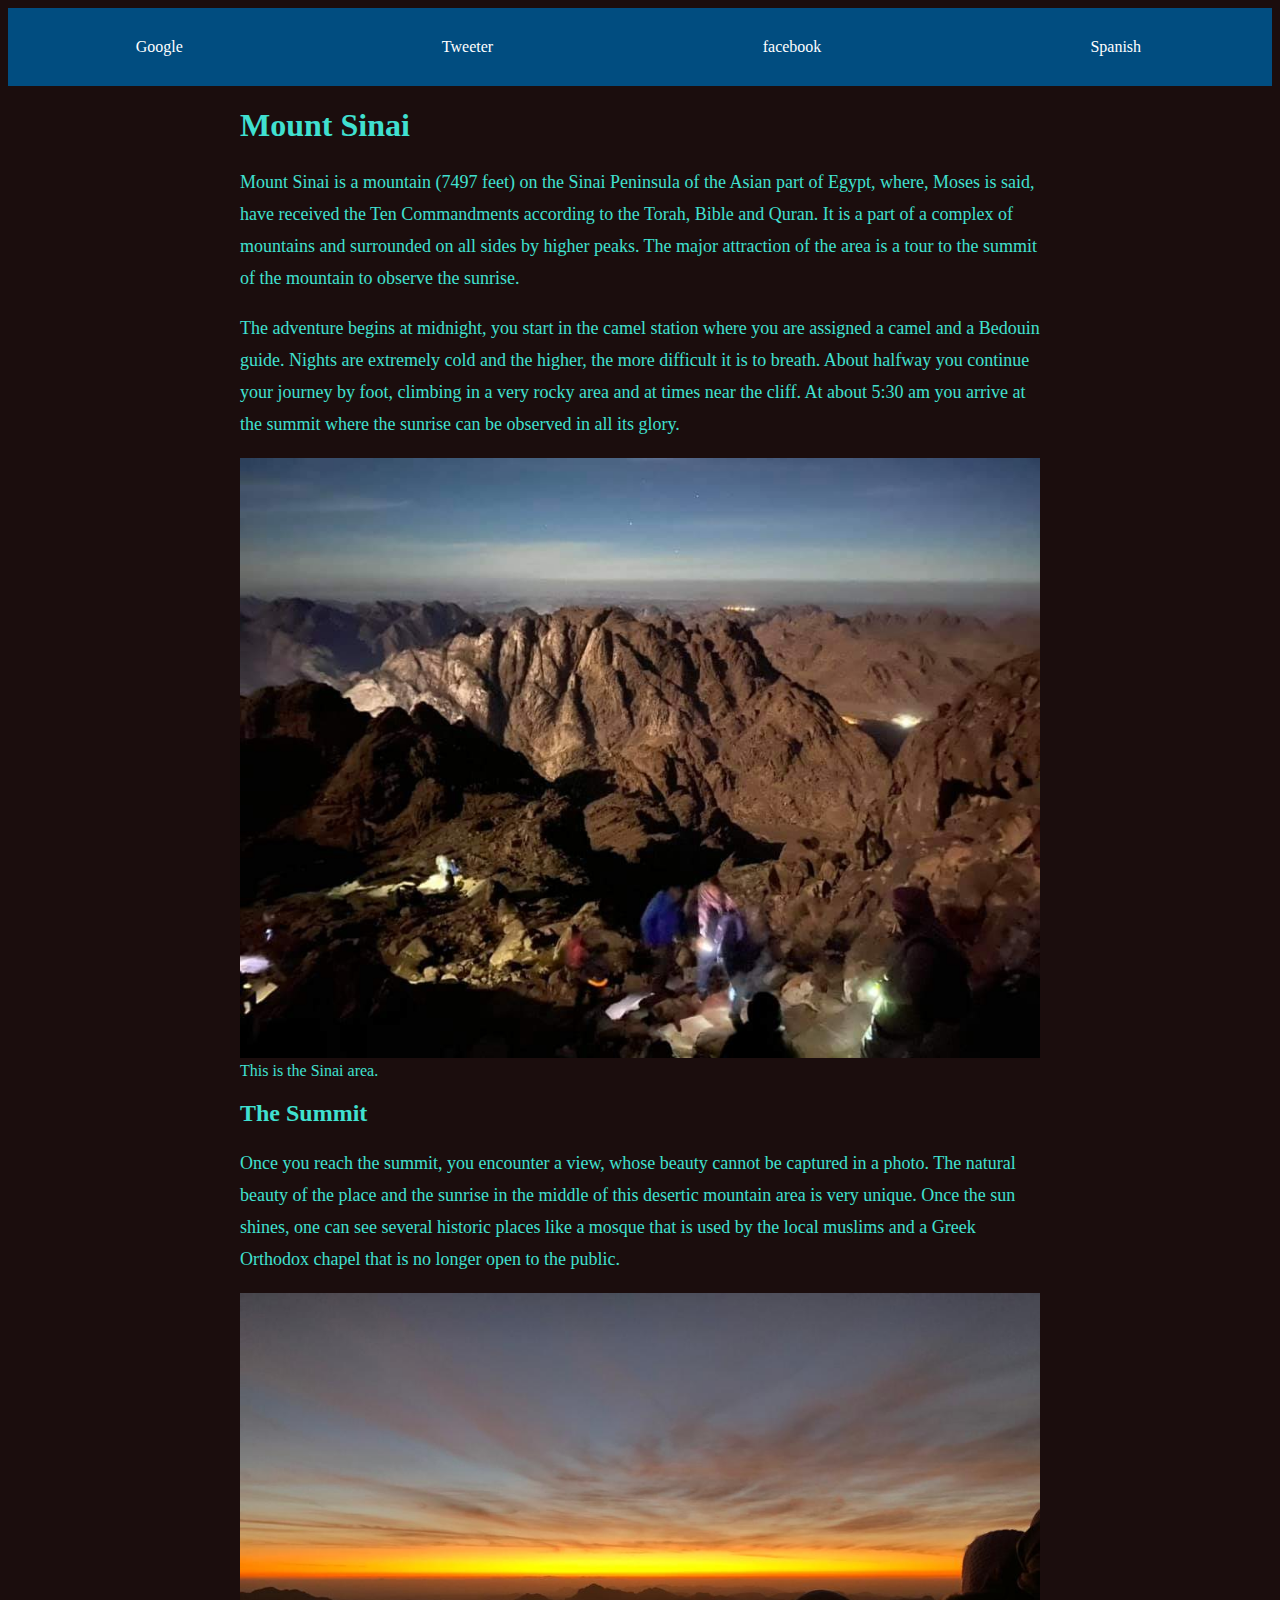
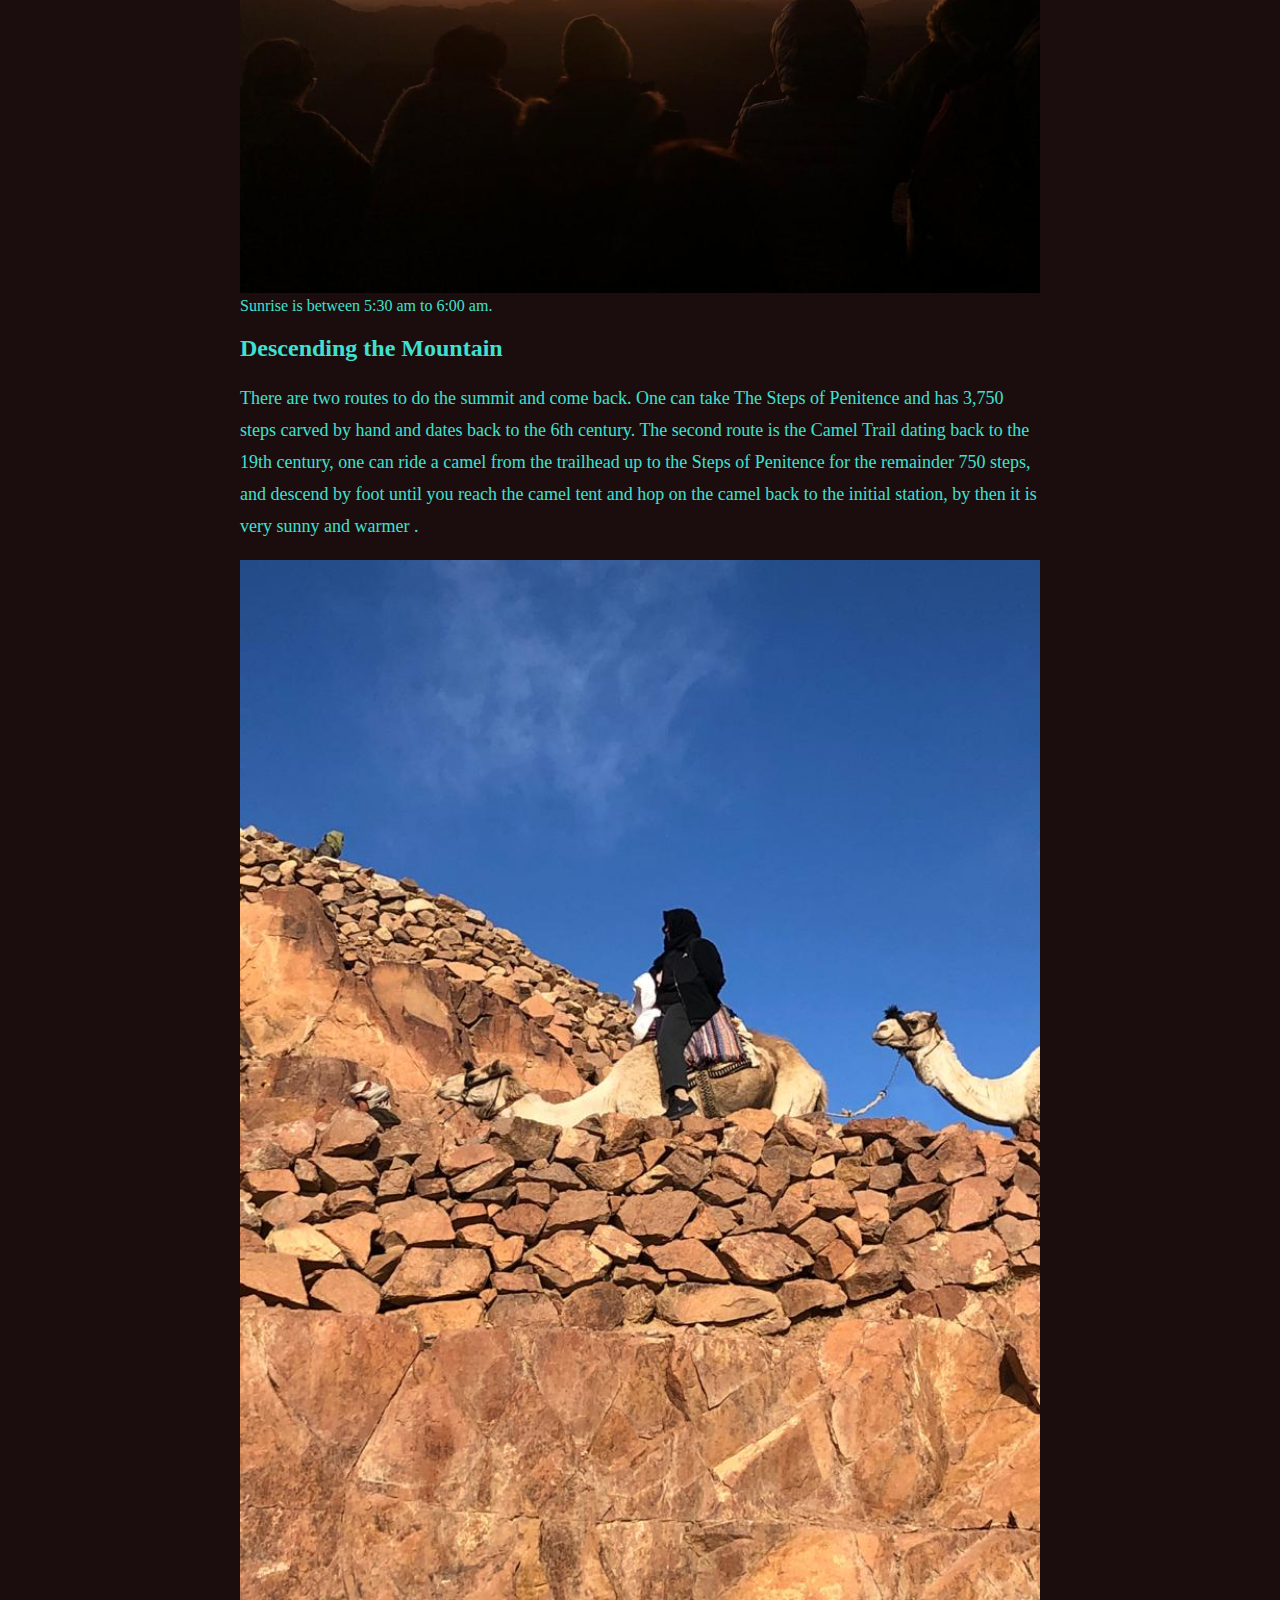
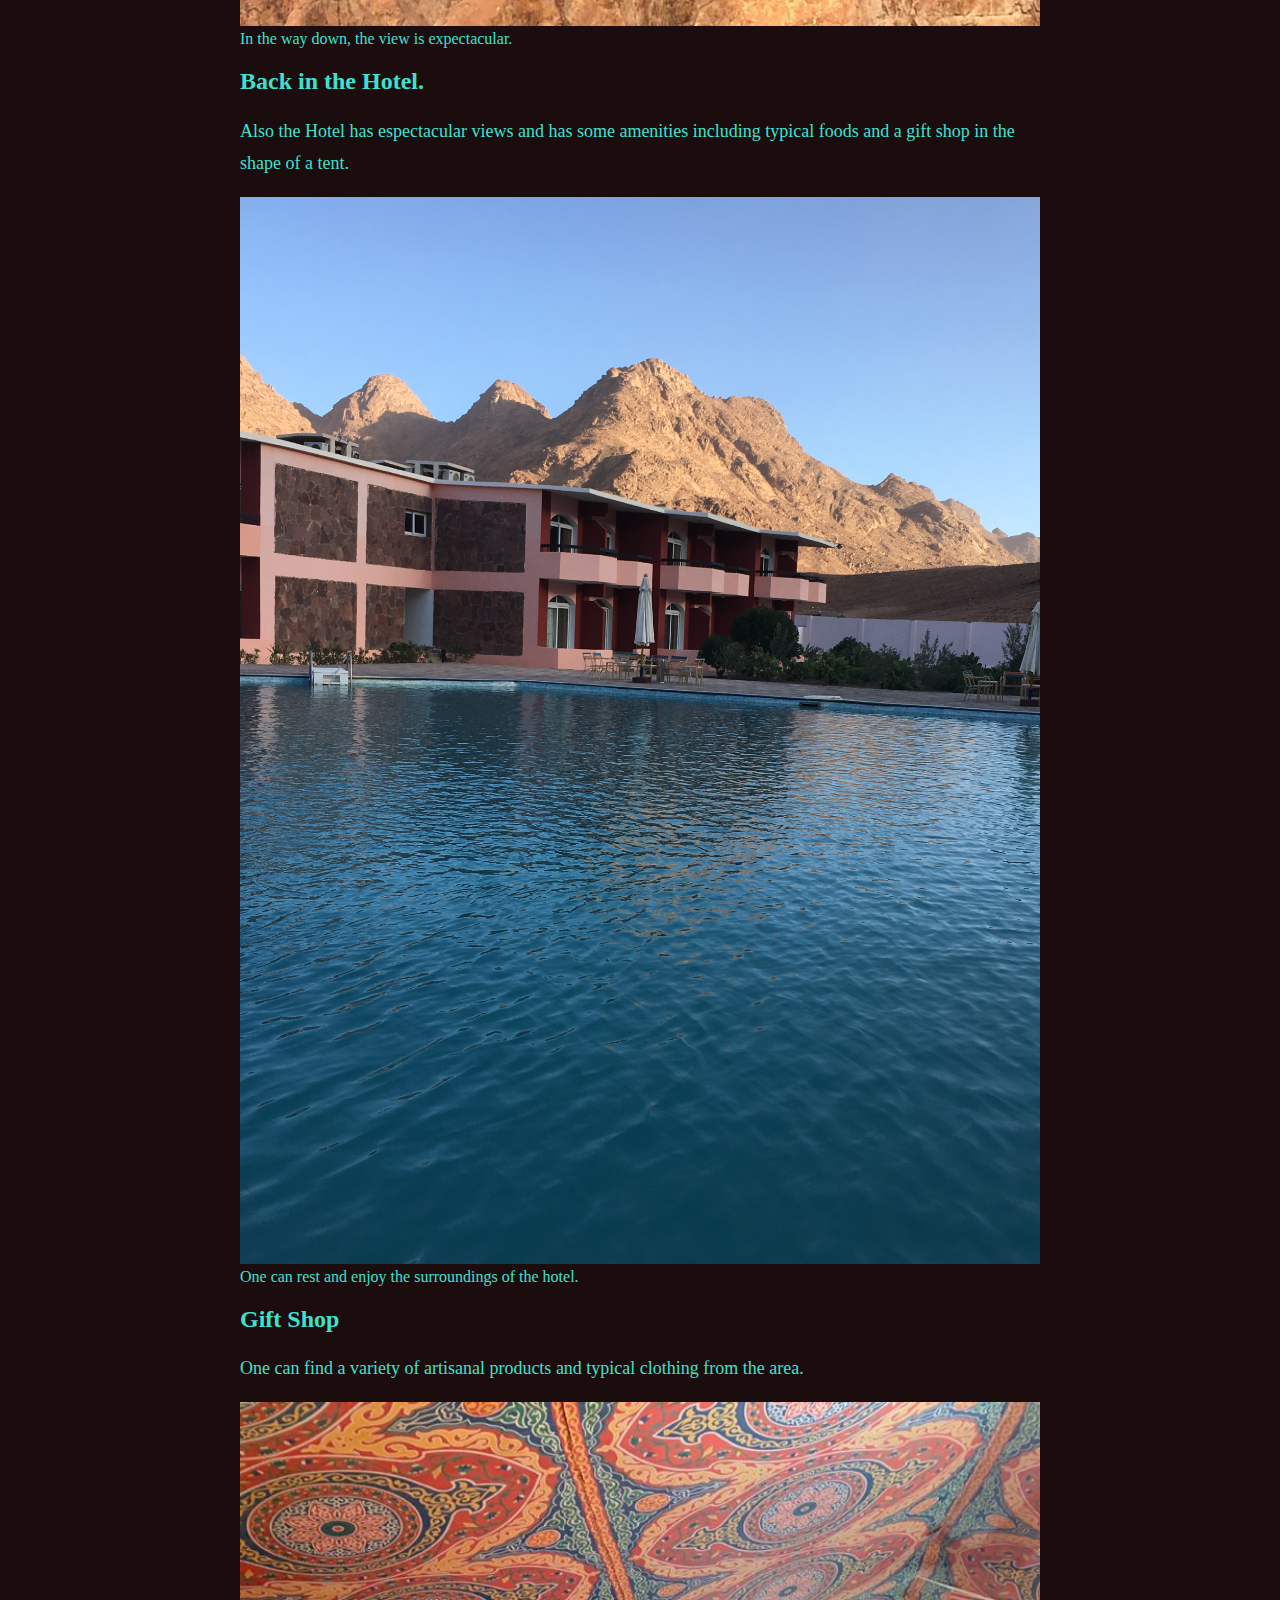
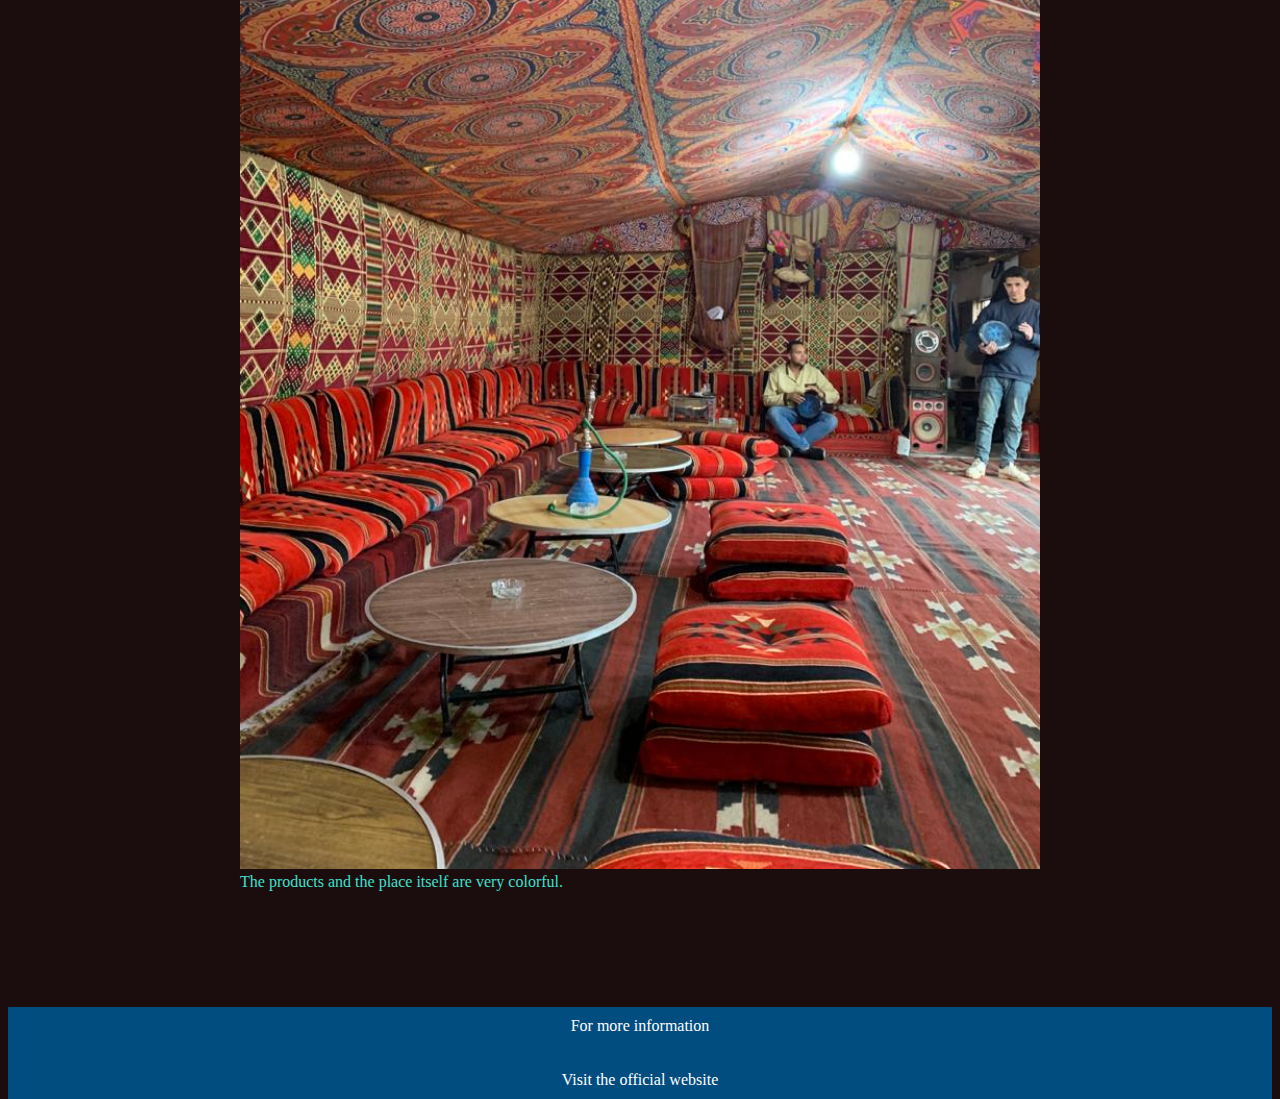
<file: index.html>
<!DOCTYPE html>
<html lang = "en">
  <head>
    <meta charset = "UTF-8">
    <meta http-equiv="X-UA-Compatible" content="IE=edge">
    <meta name="viewport" content="width=device width, initial-scale=1.0">
    <link rel="stylesheet" href="style.css">
    <title>Document</title>
  </head>
  <body> 
      <nav>
      <ul>
       <li><a href="https://www.google.com/">Google</a></li>
       <li><a href="https://twitter.com/?lang=en">Tweeter</a></li>
       <li><a href="https://www.facebook.com/">facebook</a></li>
       <li><a href="indexs.html">Spanish</a></li>
      </ul>
   </nav>
  
<main>
  <h1>Mount Sinai</h1> 
  <section id="blog">
       <article>
         <p>Mount Sinai is a mountain (7497 feet) on the Sinai Peninsula of the Asian part of Egypt, where, Moses is said, have received the Ten Commandments according to the Torah, Bible and Quran. It is a part of a complex of mountains and surrounded on all sides by higher peaks. The major attraction of the area is a tour to the summit of the mountain to observe the sunrise.  </p>
         <p>The adventure begins at midnight, you start in the camel station where you are assigned a camel and a Bedouin guide. Nights are extremely cold and the higher, the more difficult it is to breath. About halfway you continue your journey by foot, climbing in a very rocky area and at times near the cliff. At about 5:30 am you arrive at the summit where the sunrise can be observed in all its glory.</p>
         </article>
  </section>

         <figure>
           <img src="/resources/img/b74146ab-d883-44d0-b856-c93fef024048 - Copy.JPG"/>
        <figcaption>This is the Sinai area. </figcaption>  
         </figure>
         
         <h2>The Summit</h2>
        <article>
          <p>Once you reach the summit, you encounter a view, whose beauty cannot be captured in a photo. The natural beauty of the place and the sunrise in the middle of this desertic mountain area is very unique. Once the sun shines, one can see several historic places like a mosque that is used by the local muslims and a Greek Orthodox chapel that is no longer open to the public. </p>
        </article>
          
          <figure>
            <img src="/resources/img/92b61597-e3c5-41fb-9b68-7024b2e69304.JPG"/>
         <figcaption> Sunrise is between 5:30 am to 6:00 am. </figcaption>  
          </figure>

          <h2>Descending the Mountain</h2>
         <article>
          <p>There are two routes to do the summit and come back. One can take The Steps of Penitence and has 3,750 steps carved by hand and dates back to the 6th century. The second route is the Camel Trail dating back to the 19th century, one can ride a camel from the trailhead up to the Steps of Penitence for the remainder 750 steps, and descend by foot until you reach the camel tent and hop on the camel back to the initial station, by then it is very sunny and warmer .</p>
          </article>
          
          <figure>
            <img src="/resources/img/d1682691-6dad-4c58-81a9-ddf1189b329b.JPG"/>
         <figcaption>   In the way down, the view is expectacular. </figcaption>  
          </figure>

          <h2>Back in the Hotel.</h2>
          <article>
           <p> Also the Hotel has espectacular views and has some amenities including typical foods and a gift shop in the shape of a tent.</p>
           </article>
           
           <figure>
             <img src="/resources/img/IMG_0929.JPG"/>
          <figcaption> One can rest and enjoy the surroundings of the hotel.   </figcaption>  
           </figure>
          
           <h2>Gift Shop</h2>
           <article>
            <p> One can find a variety of artisanal products and typical clothing from the area.</p>
            </article>
            
            <figure>
              <img src="/resources/img/7f447294-e865-4be9-94af-b09449b8a6b5.JPG"/>
           <figcaption> The products and the place itself are very colorful.   </figcaption>  
            </figure>
           
           
          </main>
     <footer id="about">
     <p>For more information</p>
     <p>Visit the official website</p>
     </footer>
  </body>
</html>
</file>
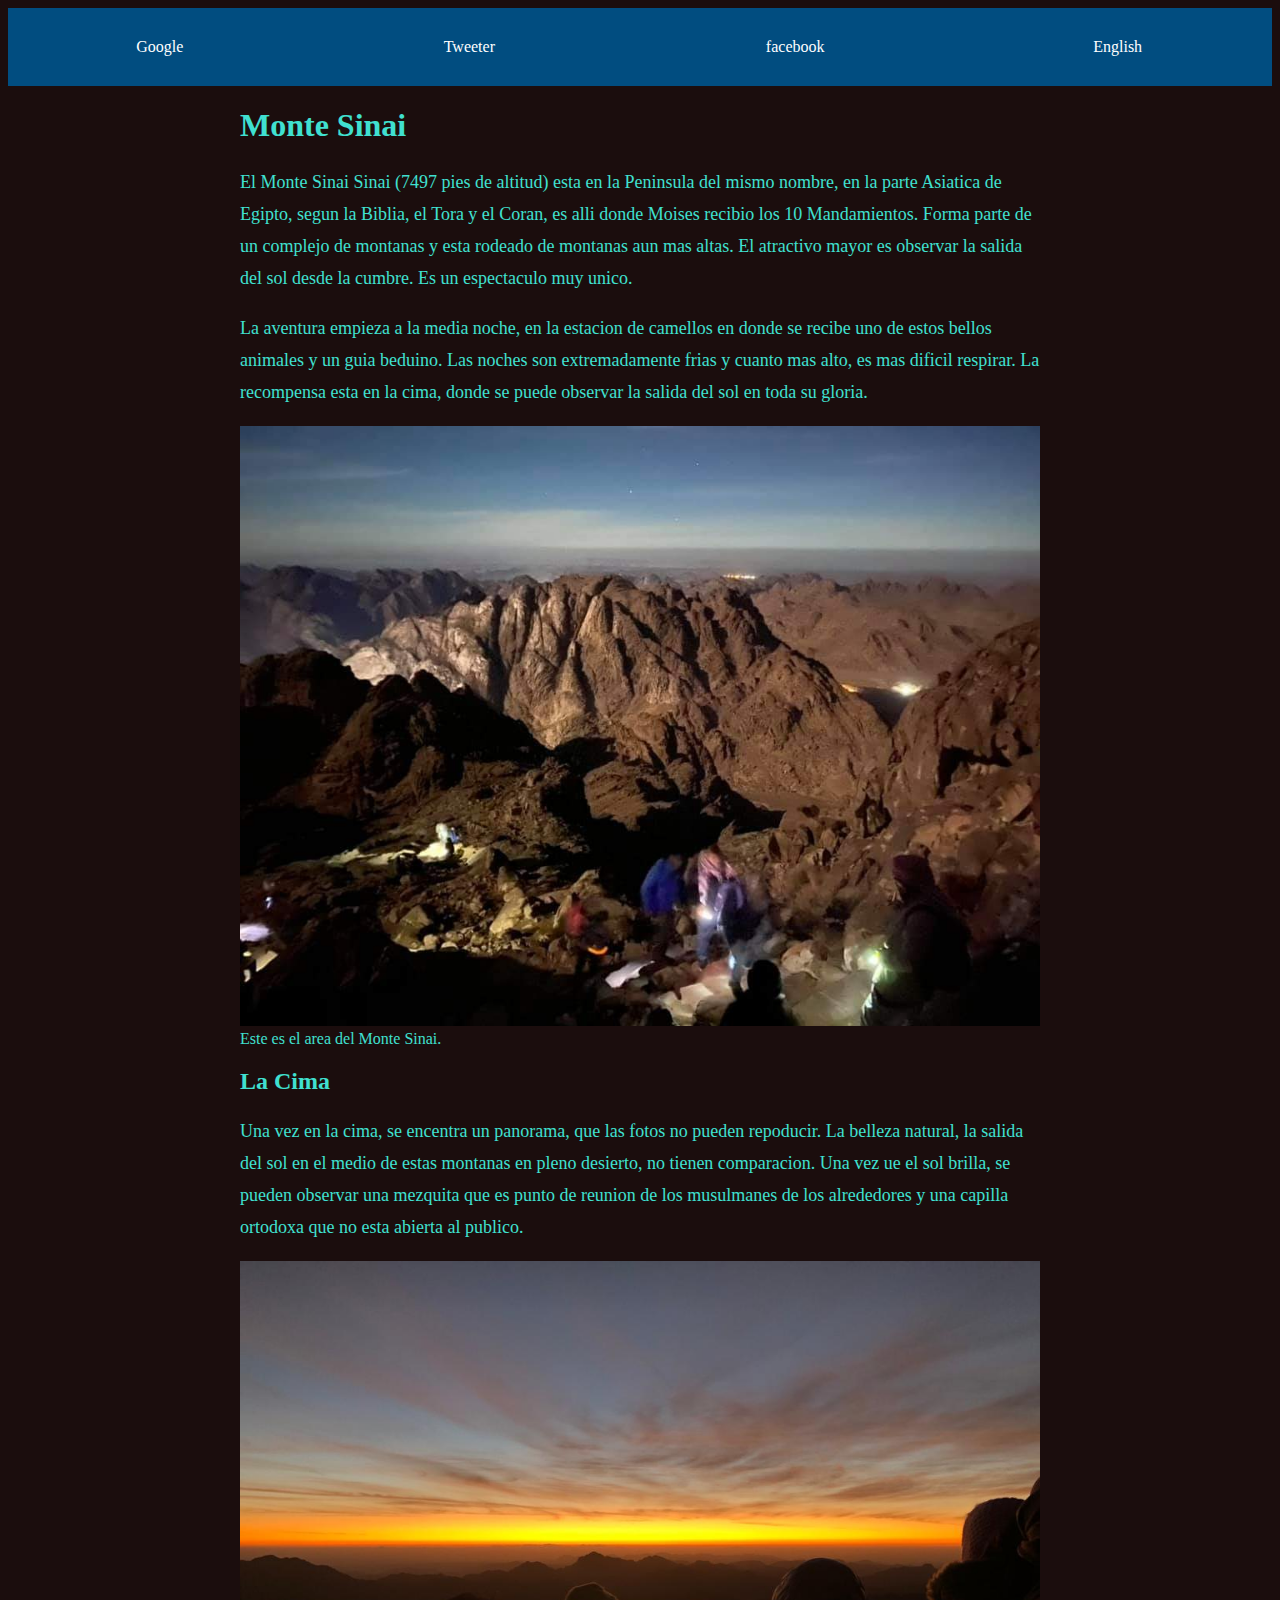
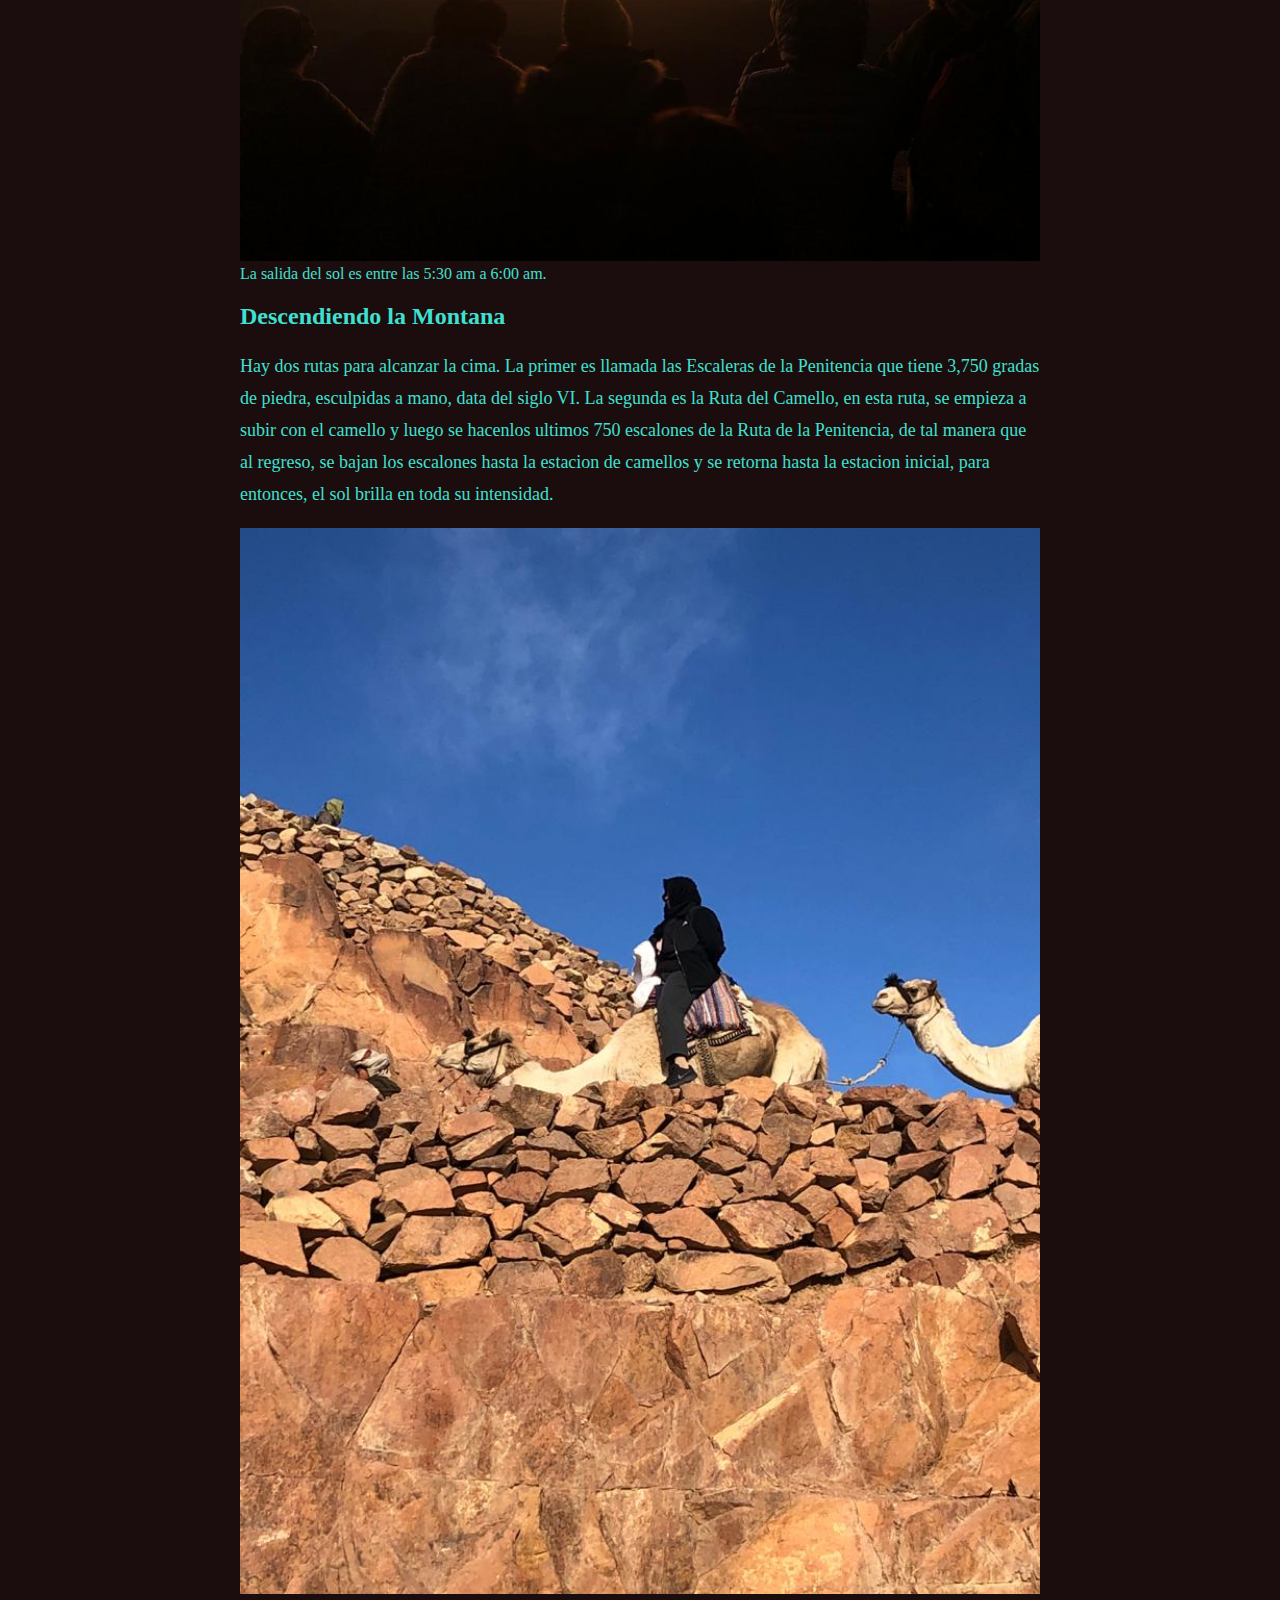
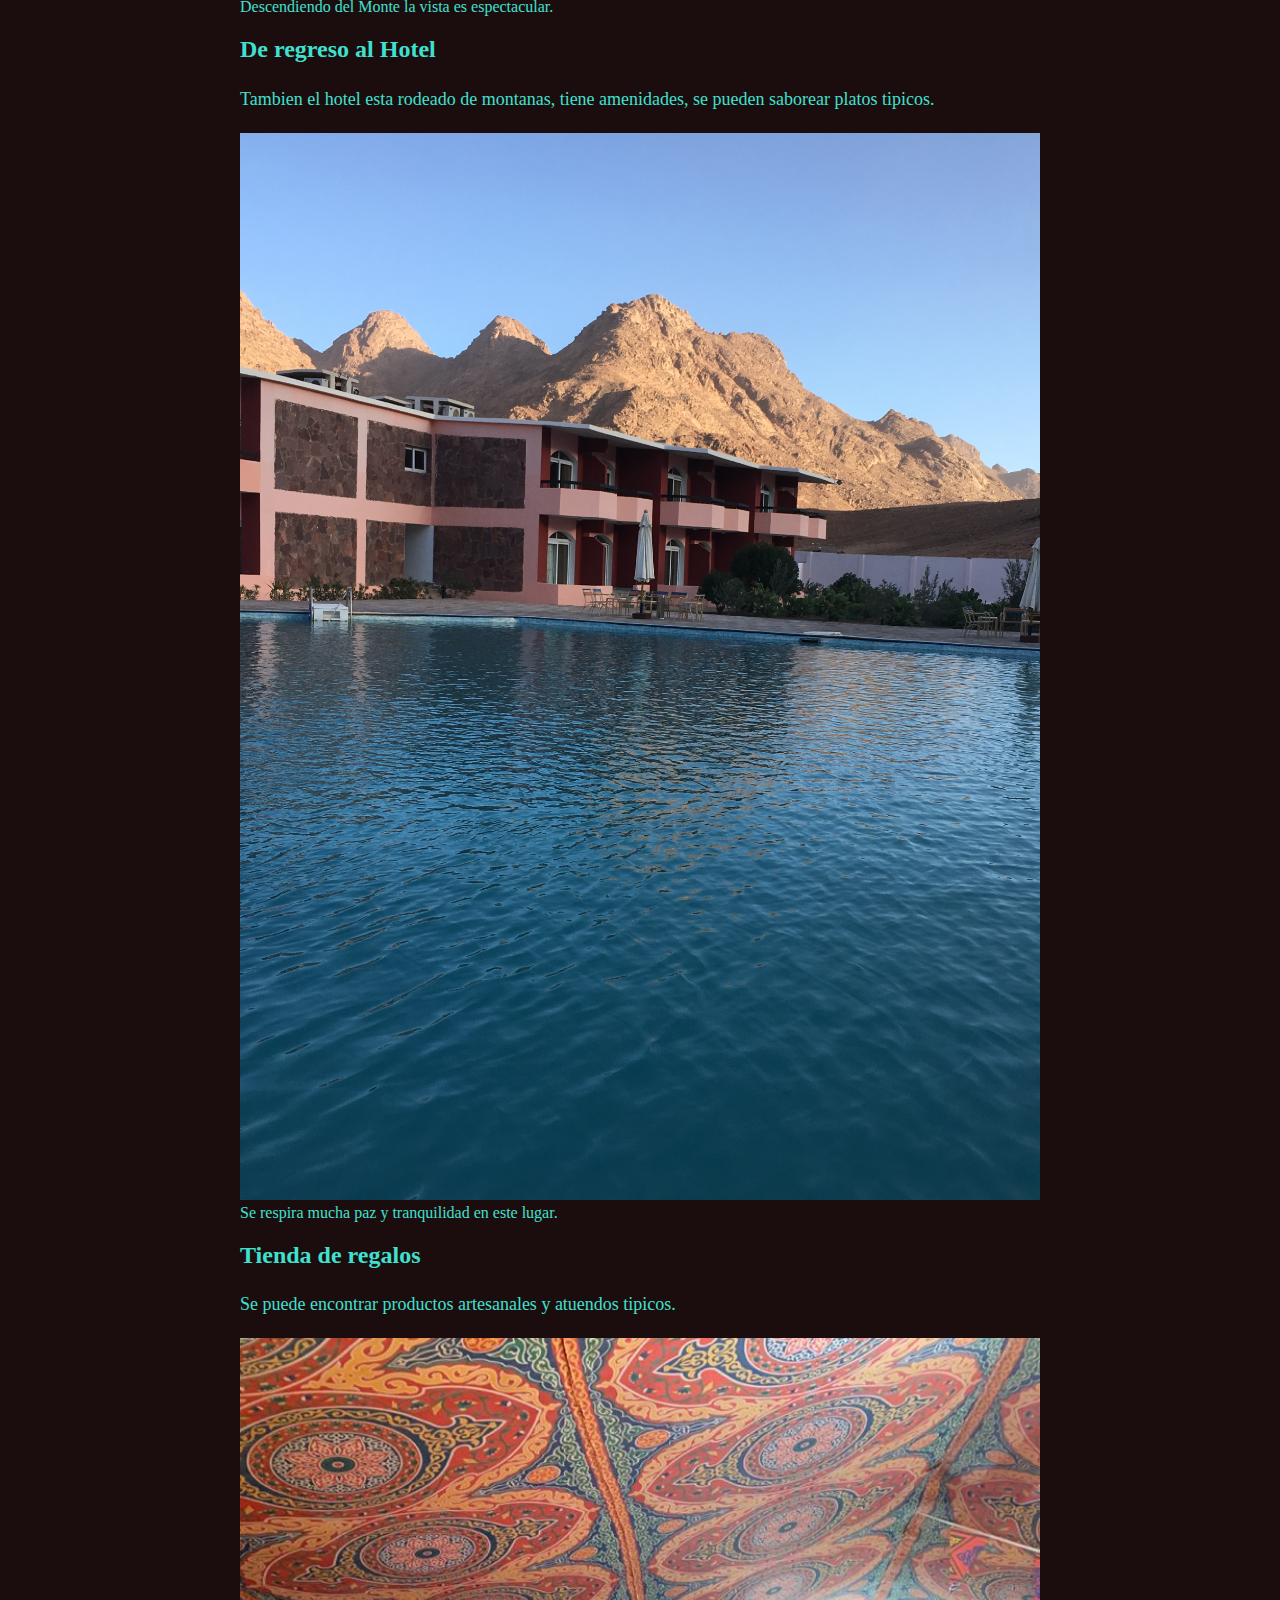
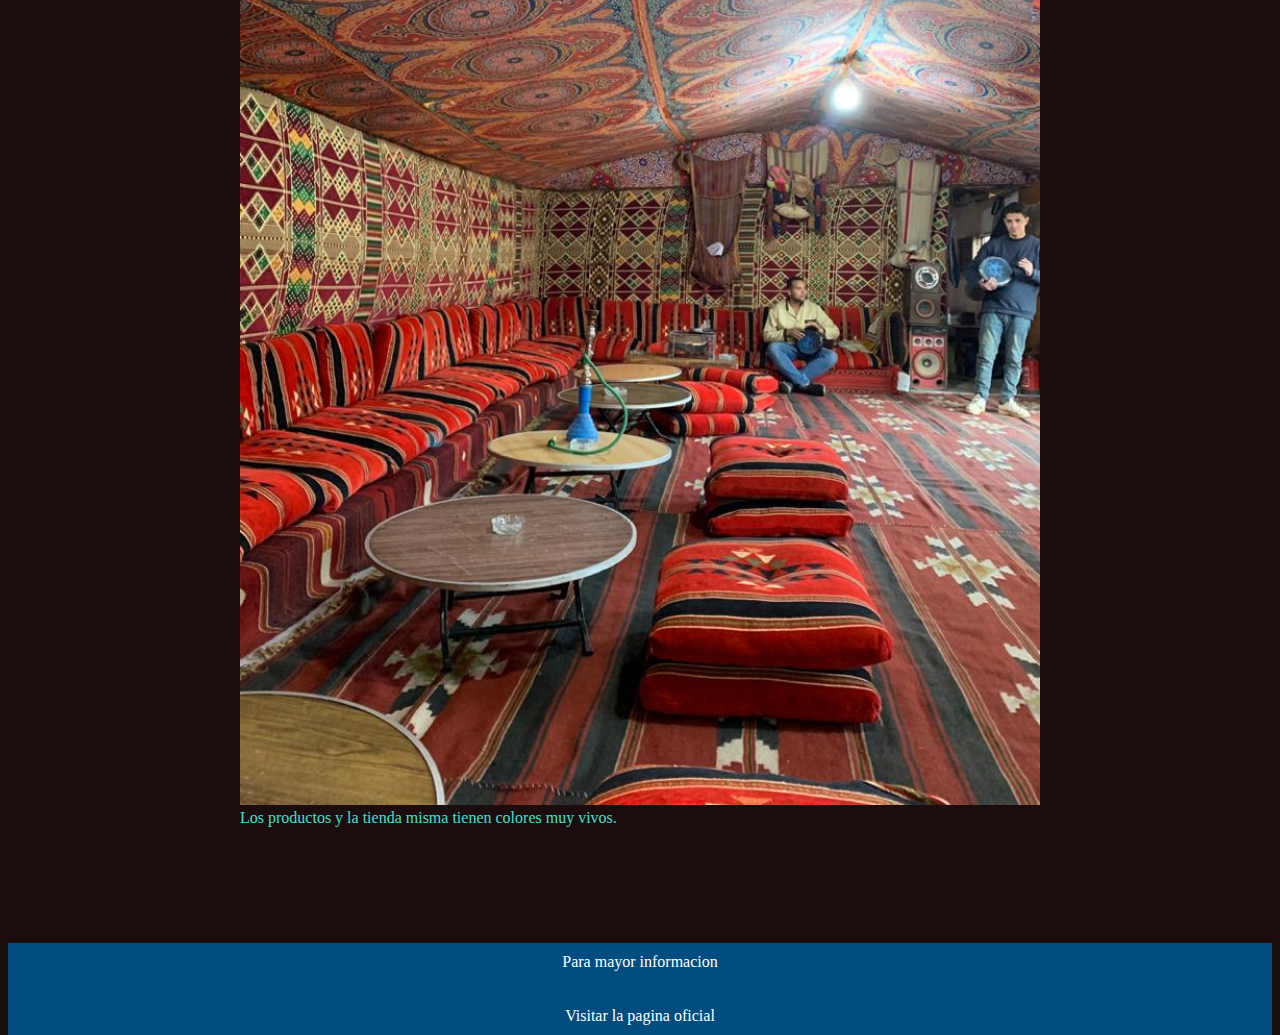
<file: indexs.html>
<!DOCTYPE html>
  <html lang = "en">
  <head>
    <meta charset = "UTF-8">
    <meta http-equiv="X-UA-Compatible" content="IE=edge">
    <meta name="viewport" content="width=device width, initial-scale=1.0">
    <link rel="stylesheet" href="style.css">
    <title>Document</title>
  <head>
    <link rel="stylesheet" href="style.css">
  </head>
  <body> 
      <nav>
      <ul>
        <li><a href="https://www.google.com/">Google</a></li>
        <li><a href="https://twitter.com/?lang=en">Tweeter</a></li>
        <li><a href="https://www.facebook.com/">facebook</a></li>
       <li><a href="index.html">English</a></li>
      </ul>
   </nav>
 
<main> 
  <h1>Monte Sinai</h1>
  <section id="blog">
       <article>
         <p>El Monte Sinai Sinai  (7497 pies de altitud) esta en la Peninsula del mismo nombre, en la parte Asiatica de Egipto, segun la Biblia, el Tora y el Coran, es alli donde Moises recibio los 10 Mandamientos. Forma parte de un complejo de montanas y esta rodeado de montanas aun mas altas. El atractivo mayor es observar la salida del sol desde la cumbre. Es un espectaculo muy unico.  </p>
         <p>La aventura empieza a la media noche, en la estacion de camellos en donde se recibe uno de estos bellos animales y un guia beduino. Las noches son extremadamente frias y cuanto mas alto, es mas dificil respirar. La recompensa esta en la cima, donde se puede observar la salida del sol en toda su gloria.</p>
         </article>
  </section>

         <figure>
           <img src="/resources/img/b74146ab-d883-44d0-b856-c93fef024048 - Copy.JPG"/>
        <figcaption>Este es el area del Monte Sinai. </figcaption>  
         </figure>
         
         <h2>La Cima</h2>
        <article>
          <p>Una vez en la cima, se encentra un panorama, que las fotos no pueden repoducir. La belleza natural, la salida del sol en el medio de estas montanas en pleno desierto, no tienen comparacion. Una vez ue el sol brilla, se pueden observar una mezquita que es punto de reunion de los musulmanes de los alrededores y una capilla ortodoxa que no esta abierta al publico. </p>
        </article>
          
          <figure>
            <img src="/resources/img/92b61597-e3c5-41fb-9b68-7024b2e69304.JPG"/>
         <figcaption> La salida del sol es entre las 5:30 am a 6:00 am. </figcaption>  
          </figure>

          <h2>Descendiendo la Montana</h2>
         <article>
          <p>Hay dos rutas para alcanzar la cima. La primer es llamada las Escaleras de la Penitencia que tiene 3,750 gradas de piedra, esculpidas a mano, data del siglo VI. La segunda es la Ruta del Camello, en esta ruta, se empieza a subir con el camello y luego se hacenlos ultimos 750 escalones de la Ruta de la Penitencia, de tal manera que al regreso, se bajan los escalones hasta la estacion de camellos y se retorna hasta la estacion inicial, para entonces, el sol brilla en toda su intensidad.</p>
          </article>
          
          <figure>
            <img src="/resources/img/d1682691-6dad-4c58-81a9-ddf1189b329b.JPG"/>
         <figcaption>   Descendiendo del Monte la vista es espectacular. </figcaption>  
          </figure>

          <h2>De regreso al Hotel</h2>
          <article>
           <p> Tambien el hotel esta rodeado de montanas, tiene amenidades, se pueden saborear platos tipicos.</p>
           </article>
           
           <figure>
             <img src="/resources/img/IMG_0929.JPG"/>
          <figcaption> Se respira mucha paz y tranquilidad en este lugar.   </figcaption>  
           </figure>
          
           <h2>Tienda de regalos</h2>
           <article>
            <p> Se puede encontrar productos artesanales y atuendos tipicos.</p>
            </article>
            
            <figure>
              <img src="/resources/img/7f447294-e865-4be9-94af-b09449b8a6b5.JPG"/>
           <figcaption> Los productos y la tienda misma tienen colores muy vivos.   </figcaption>  
            </figure>
           
           
          </main>
     <footer id="about">
     <p>Para mayor informacion</p>
     <p>Visitar la pagina oficial</p>
     </footer>
  </body>
</html>
</file>
<file: style.css>
body {
	background: #1b0d0d;
    color: turquoise;
}
main{
	position: relative;
	display: block;
	text-align: left;
	margin: 0 auto;
	width: 800px;
}
nav ul {
	list-style-type: none;
	margin: 0;
	padding: 0;
	overflow: hidden;
	background-color: #014d80;
	display: table;
	width: 100%;
}

nav li {
	display: table-cell
}

li a {
	display: block;
	color: white;
	text-align: center;
	padding: 30px 30px;
	text-decoration: none;
}

li a:hover {
	background-color: rgb(17, 17, 17);
}

h2 a {
	padding: 33px 25px;
	color: white;
	text-decoration: none;
}

h2 a:hover {
	background-color: #111;
}
figure{
	margin:0px;
}
figcaption{
  text-align:left;
}

header {
	margin-left: 14px;
}

article {
	
	text-align: left;
	font-size: 18px;
	line-height: 32px;
}

img {
	width: 800px;

  position:relative;
  
}
p { 
	width: 800px;
}


footer {
	position: relative;
	width: 100%;
	bottom: -100px;
	background-color: #014d80;
}

footer p {
	color: white;
	text-decoration: none;
	padding: 10px;
	text-align: center;
	width: 100%;
	box-sizing: border-box;
}

footer a {
	color: rgb(234, 220, 220);
	text-decoration: none;
	text-align: center;
	width: 100%;
}
</file>
